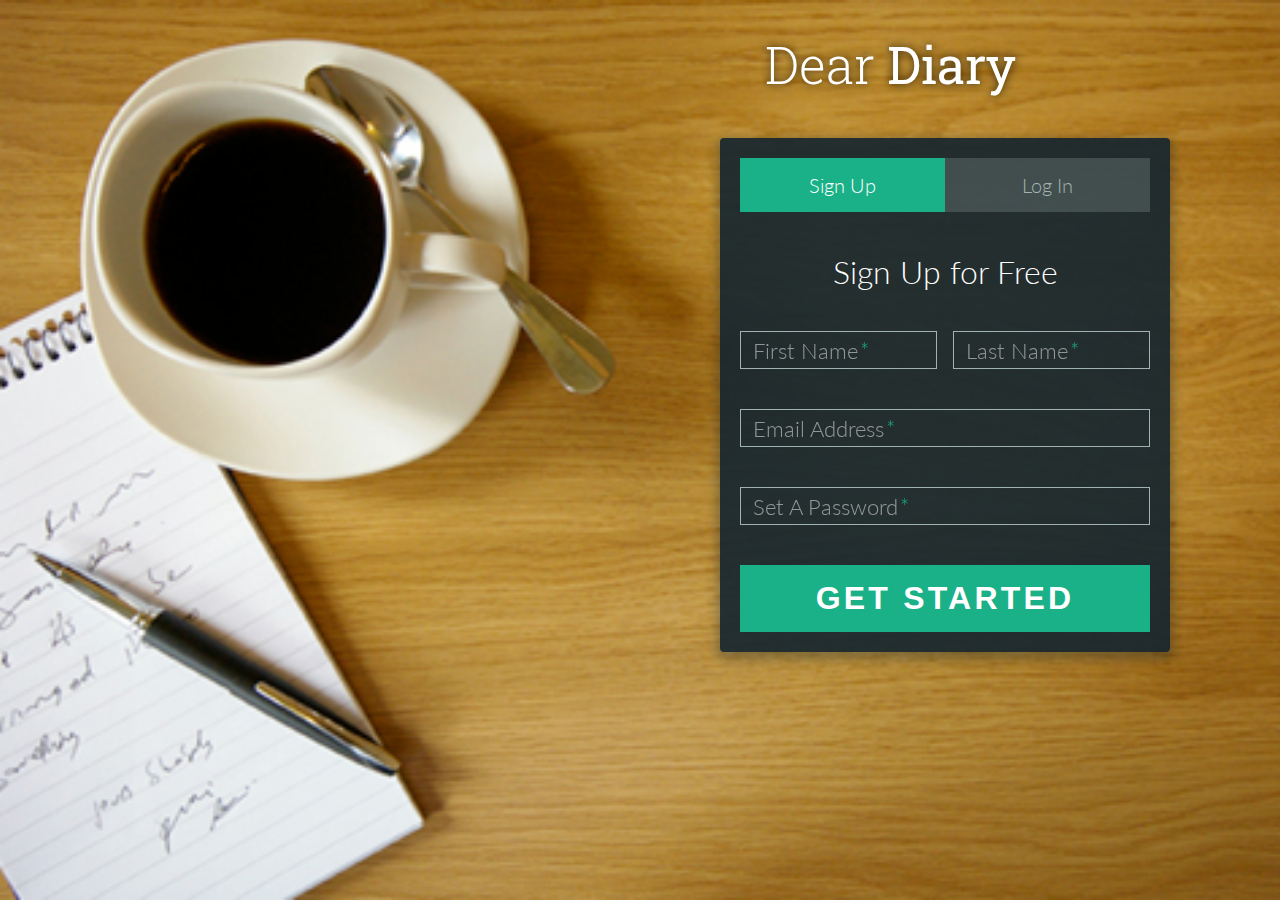
<file: DearDiary/WebUI/index.html>
<!DOCTYPE html>
<html lang="en">

<head>
	<meta charset="utf-8">
	<title>DearDiary-login</title>

	<!-- Google Fonts -->
	<link href='https://fonts.googleapis.com/css?family=Roboto+Slab:400,100,300,700|Lato:400,100,300,700,900' rel='stylesheet' type='text/css'>

	
	<!-- Custom Stylesheet -->
	<link rel="stylesheet" href="css/index.css">

	<script src="https://ajax.googleapis.com/ajax/libs/jquery/2.1.4/jquery.min.js"></script>
	<link rel="shortcut icon" type="image/png" href="images/logo4.png"/>
</head>

<body>
	<div class="container">
		<div class="top">
			<h1 id="title" class="hidden"><span id="logo">Dear <span>Diary</span></span></h1>
			
		</div>
		
	<div class="form">
      
      <ul class="tab-group">
        <li class="tab active"><a href="#signup">Sign Up</a></li>
        <li class="tab"><a href="#login">Log In</a></li>
      </ul>
      
      <div class="tab-content">
        <div id="signup">   
          <h1>Sign Up for Free</h1>
          
          <form action="/" method="post">
          
          <div class="top-row">
            <div class="field-wrap">
              <label>
                First Name<span class="req">*</span>
              </label>
              <input type="text" required autocomplete="off" />
            </div>
        
            <div class="field-wrap">
              <label>
                Last Name<span class="req">*</span>
              </label>
              <input type="text"required autocomplete="off"/>
            </div>
          </div>

          <div class="field-wrap">
            <label>
              Email Address<span class="req">*</span>
            </label>
            <input type="email"required autocomplete="off"/>
          </div>
          
          <div class="field-wrap">
            <label>
              Set A Password<span class="req">*</span>
            </label>
            <input type="password"required autocomplete="off"/>
          </div>
          
          <button type="submit" class="button button-block"/>Get Started</button>
          
          </form>

        </div>
        
        <div id="login">   
          <h1>Welcome Back!</h1>
          
          <form action="/" method="post">
          
            <div class="field-wrap">
            <label>
              Email Address<span class="req">*</span>
            </label>
            <input type="email"required autocomplete="off"/>
          </div>
          
          <div class="field-wrap">
            <label>
              Password<span class="req">*</span>
            </label>
            <input type="password"required autocomplete="off"/>
          </div>
          
          <p class="forgot"><a href="#">Forgot Password?</a></p>
          
          <button class="button button-block"/>Log In</button>
          
          </form>

        </div>
        
      </div><!-- tab-content -->
      
	</div> <!-- /form -->
<script src='http://cdnjs.cloudflare.com/ajax/libs/jquery/2.1.3/jquery.min.js'></script>

 <script src="js/index.js"></script>
</body>


</html>
</file>
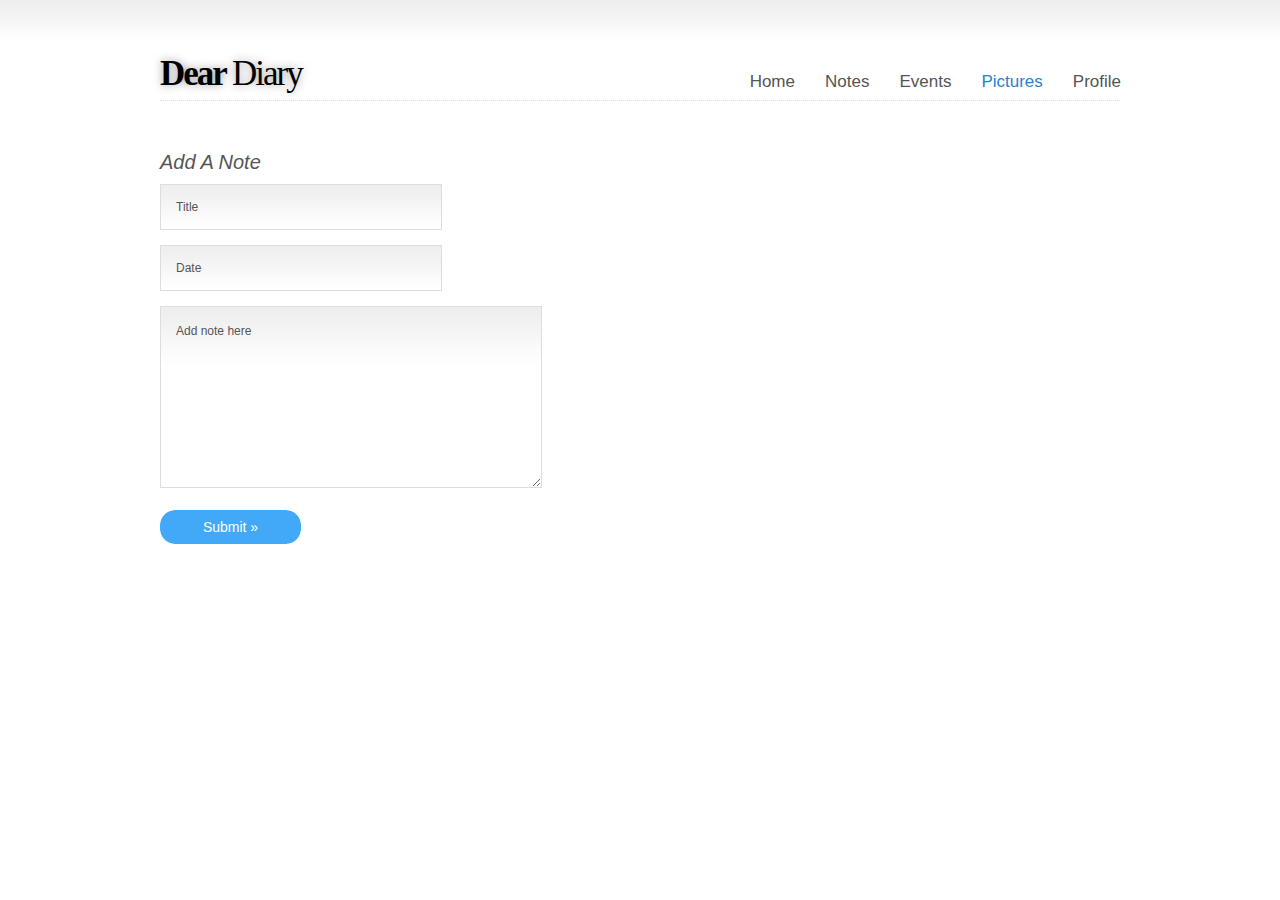
<file: DearDiary/WebUI/AddNote.html>
<!DOCTYPE html>
<html lang="en">
<head>
<title>Rokono | Contact</title>
<meta charset="utf-8">
<link type="text/css" rel="stylesheet" href="css/homepage.css" />
<script type="text/javascript" src="https://ajax.googleapis.com/ajax/libs/jquery/1.7.1/jquery.min.js"></script>
<!--[if IE 6]>
<style>body { behavior: url("styles/ie6-hover-fix.htc"); }</style>
<script type="text/javascript" src="js/ie6-transparency.js"></script>
<script>DD_belatedPNG.fix('#contact-form .submit');</script>
<link type="text/css" rel="stylesheet" href="styles/ie6.css" />
<![endif]-->
<!--[if IE 7]><link type="text/css" rel="stylesheet" href="styles/ie7.css" /><![endif]-->
</head>
<body class="page">
<div id="wrap">
  <div id="header">
    <h1 id="title" class="hidden"><span id="logo">Dear <span>Diary</span></span></h1>
    <div id="nav">
      <ul class="menu">
        <li><a href="homepage.html">Home</a></li>
        <li><a href="services.html">Notes</a></li>
        <li><a href="portfolio.html">Events</a>
          <!--<ul class="sub-menu">
            <li><a href="project.html">Latest Project</a></li>
            <li><a href="#">Branding</a></li>
            <li><a href="#">Online Marketing</a></li>
            <li><a href="#">Search Engine Optimization</a></li>
            <li><a href="#">Web Design</a></li>
          </ul>-->
        </li>
        <li class="current_page_item"><a href="articles.html">Pictures</a></li>
        <li><a href="contact.html">Profile</a></li>
      </ul>
    </div>
    <!--end nav-->
  </div>
  <!--end header-->
  <div id="main">
  
    <div id="contact-form-container">
    <h3 class="title">Add A Note</h3>
      <form id="contact-form" method="post" action="#">      
        <fieldset>
          <input id="form_name" type="text" name="Title" value="Title" onFocus="if(this.value=='Title'){this.value=''};" onBlur="if(this.value==''){this.value='Title'};" />
          <input id="form_email" type="text" name="Date" value="Date" onFocus="if(this.value=='Date'){this.value=''};" onBlur="if(this.value==''){this.value='Date'};" />
          <textarea id="form_message" rows="10" cols="50" name="Note" value="Note">Add note here</textarea>
          <input id="form_submit" class="submit" type="submit" name="submit" value="Submit &raquo;" />
          <div class="hide">
            <label>Do not fill out this field</label>
            <input name="spam_check" type="text" value="" />
          </div>
        </fieldset>
      </form>
    </div>
    <!--end contact-form-container-->
  </div>
  <!--end main-->
  
</html>
</file>
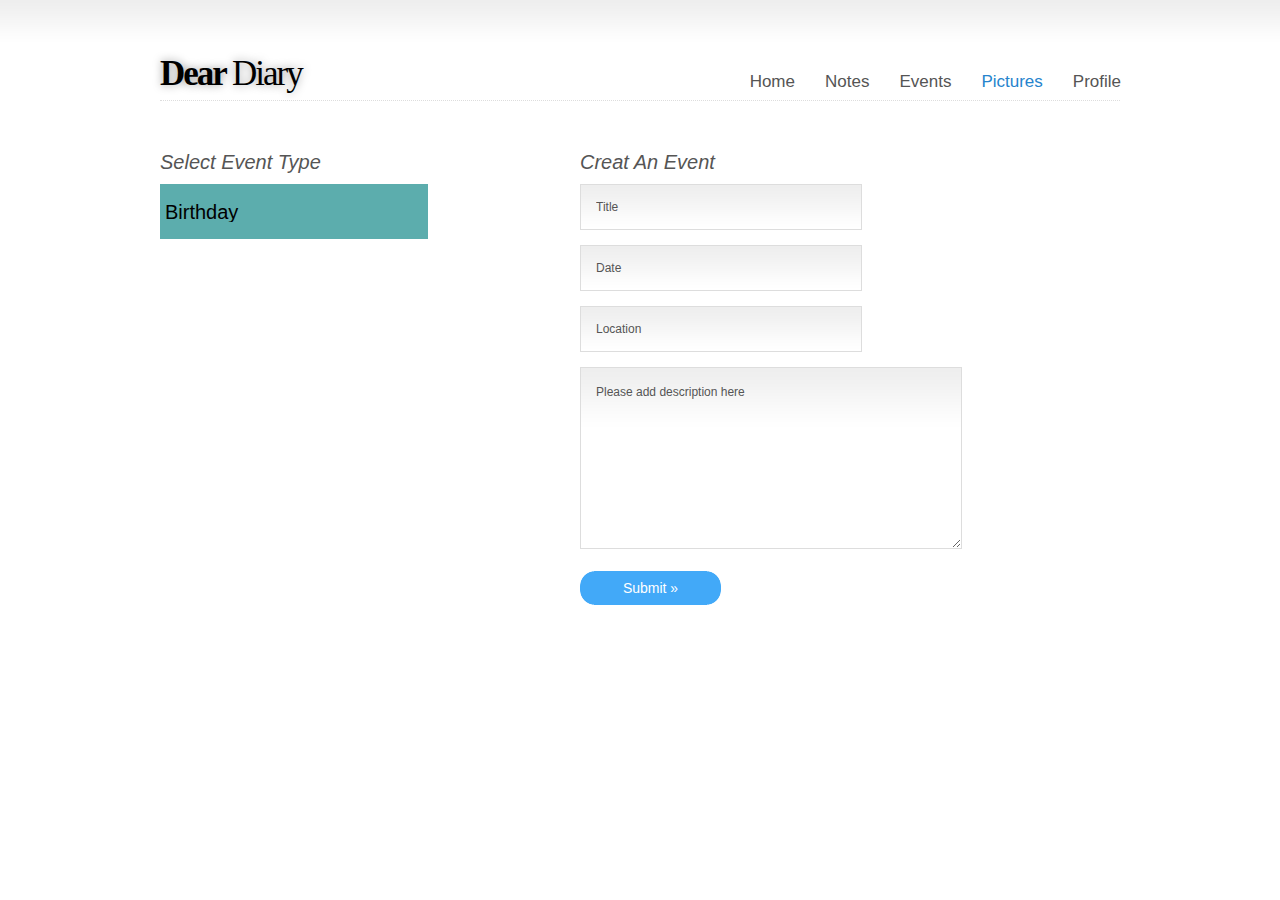
<file: DearDiary/WebUI/CreateEvent.html>
<!DOCTYPE html>
<html lang="en">
<head>
<title>Rokono | Contact</title>
<meta charset="utf-8">
<link type="text/css" rel="stylesheet" href="css/homepage.css" />
<script type="text/javascript" src="https://ajax.googleapis.com/ajax/libs/jquery/1.7.1/jquery.min.js"></script>
<!--[if IE 6]>
<style>body { behavior: url("styles/ie6-hover-fix.htc"); }</style>
<script type="text/javascript" src="js/ie6-transparency.js"></script>
<script>DD_belatedPNG.fix('#contact-form .submit');</script>
<link type="text/css" rel="stylesheet" href="styles/ie6.css" />
<![endif]-->
<!--[if IE 7]><link type="text/css" rel="stylesheet" href="styles/ie7.css" /><![endif]-->
</head>
<body class="page">
<div id="wrap">
  <div id="header">
    <h1 id="title" class="hidden"><span id="logo">Dear <span>Diary</span></span></h1>
    <div id="nav">
      <ul class="menu">
        <li><a href="homepage.html">Home</a></li>
        <li><a href="services.html">Notes</a></li>
        <li><a href="portfolio.html">Events</a>
          <!--<ul class="sub-menu">
            <li><a href="project.html">Latest Project</a></li>
            <li><a href="#">Branding</a></li>
            <li><a href="#">Online Marketing</a></li>
            <li><a href="#">Search Engine Optimization</a></li>
            <li><a href="#">Web Design</a></li>
          </ul>-->
        </li>
        <li class="current_page_item"><a href="articles.html">Pictures</a></li>
        <li><a href="contact.html">Profile</a></li>
      </ul>
    </div>
    <!--end nav-->
  </div>
  <!--end header-->
  <div id="main">
   <div id="contact-details">
      <h3 class="title">Select Event Type</h3>
      
      <select class = "wrapper-dropdown">
  			<option value="Birthday">Birthday</option>
  			<option value="Anniversary">Anniversary</option>
  			<option value="Meeting">Meeting</option>
  			<option value="Other">Other</option>
	</select>
	
    </div>
    <!--end contact-details-->
    <div id="contact-form-container">
    <h3 class="title">Creat An Event</h3>
      <form id="contact-form" method="post" action="#">      
        <fieldset>
          <input id="form_name" type="text" name="Title" value="Title" onFocus="if(this.value=='Title'){this.value=''};" onBlur="if(this.value==''){this.value='Title'};" />
          <input id="form_email" type="text" name="Date" value="Date" onFocus="if(this.value=='Date'){this.value=''};" onBlur="if(this.value==''){this.value='Date'};" />
          <input id="form_subject" type="text" name="Location" value="Location" onFocus="if(this.value=='Location'){this.value=''};" onBlur="if(this.value==''){this.value='Location'};" />          
          <textarea id="form_message" rows="10" cols="50" name="Description" value="Description">Please add description here</textarea>
          <input id="form_submit" class="submit" type="submit" name="submit" value="Submit &raquo;" />
          <div class="hide">
            <label>Do not fill out this field</label>
            <input name="spam_check" type="text" value="" />
          </div>
        </fieldset>
      </form>
    </div>
    <!--end contact-form-container-->
  </div>
  <!--end main-->
  
</html>
</file>
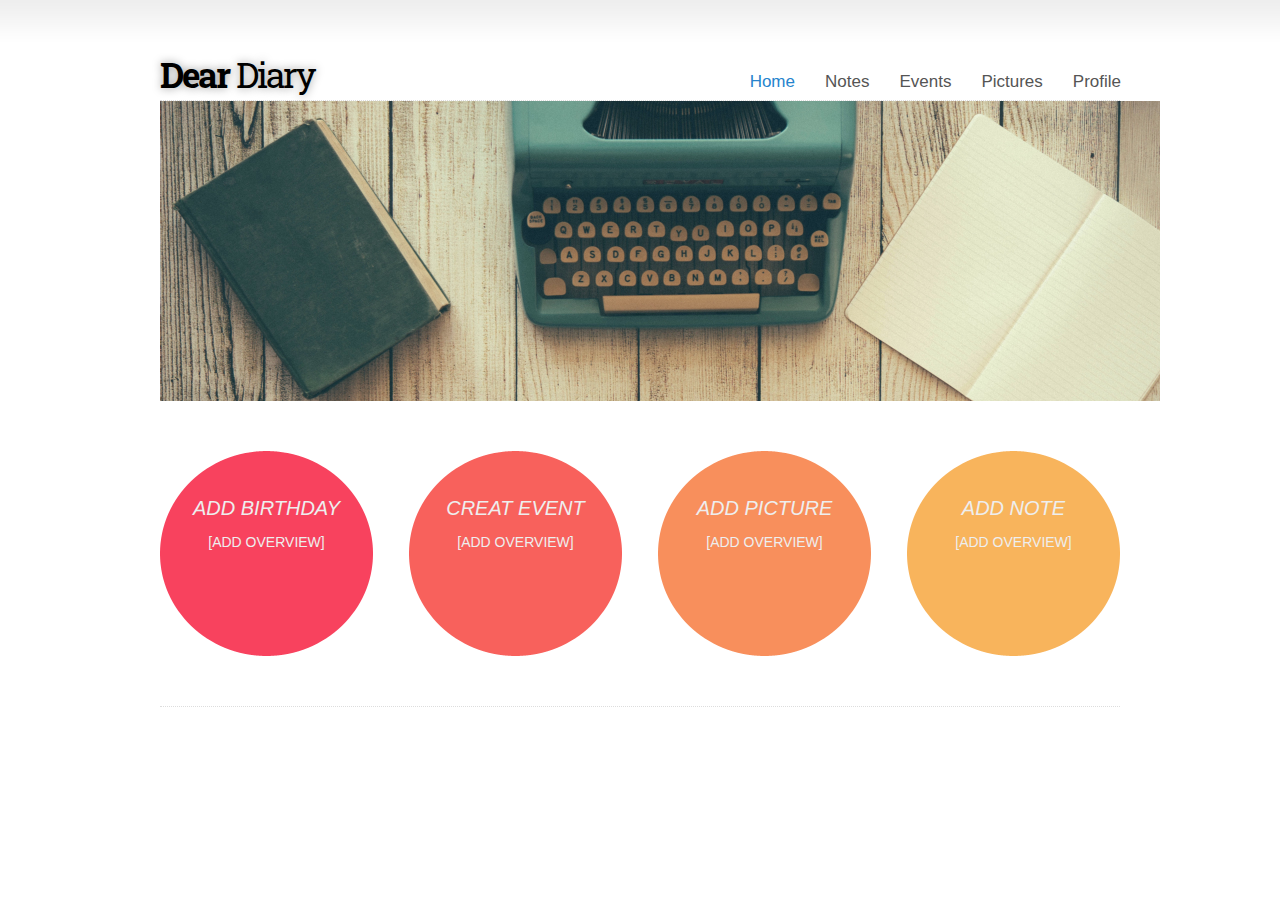
<file: DearDiary/WebUI/homepage.html>
<!DOCTYPE html>
<html lang="en">
<head>
<title>Dear Diary</title>
<meta charset="utf-8">
<link type="text/css" rel="stylesheet" href="css/homepage.css" />
<!-- Google Fonts -->
<link href='https://fonts.googleapis.com/css?family=Roboto+Slab:400,100,300,700|Lato:400,100,300,700,900' rel='stylesheet' type='text/css'>
<script type="text/javascript" src="https://ajax.googleapis.com/ajax/libs/jquery/1.7.1/jquery.min.js"></script>
<!--[if IE 6]>
<style>body { behavior: url("styles/ie6-hover-fix.htc"); }</style>
<script type="text/javascript" src="js/ie6-transparency.js"></script>
<script>DD_belatedPNG.fix('.circle, .read-more, .blue-bullets li, #sidebar .sidebar-button');</script>
<link type="text/css" rel="stylesheet" href="styles/ie6.css" />
<![endif]-->
<!--[if IE 7]><link type="text/css" rel="stylesheet" href="styles/ie7.css" /><![endif]-->
</head>
<body class="page">
<div id="wrap">

  <div id="header">
    <h1 id="title" class="hidden"><span id="logo">Dear <span>Diary</span></span></h1>
    <div id="nav">
      <ul class="menu">
        <li class="current_page_item"><a href="homepage.html">Home</a></li>
        <li><a href="Birthdays.html">Notes</a></li>
        <li><a href="Events.html">Events</a>
         <!-- <ul class="sub-menu">
            <li><a href="project.html">Latest Project</a></li>
            <li><a href="#">Branding</a></li>
            <li><a href="#">Online Marketing</a></li>
            <li><a href="#">Search Engine Optimization</a></li>
            <li><a href="#">Web Design</a></li>
          </ul>-->
        </li>
        <li><a href="Pictures.html">Pictures</a></li>
        <li><a href="Profile.html">Profile</a></li>
      </ul>
    </div>
    <!--end nav-->
  </div>
  <!--end header-->  
  <div id="banner">
  </div>
  <div id="featured-section">
    
    <div id="circles">  
    <a href="AddBirthday.html">
      <div class="red-circle circle first" >        
        <h3><em>ADD BIRTHDAY</em></h3>
        <p>[ADD OVERVIEW]</p>            
      </div>
      </a>
      <!--end red-circle-->
      <a href="CreateEvent.html">
      <div class="pink-circle circle">
        <h3><em>CREAT EVENT</em></h3>
        <p>[ADD OVERVIEW]</p>
      </div>
      </a>
      <!--end red-circle-->
      <a href="AddPicture.html">
      <div class="orange-circle circle">
        <h3><em>ADD PICTURE</em></h3>
        <p>[ADD OVERVIEW]</p>
      </div>
      </a>
      <!--end red-circle-->
      <a href="AddNote.html">
      <div class="yellow-circle circle">
        <h3><em>ADD NOTE</em></h3>
        <p>[ADD OVERVIEW]</p>
      </div>
      </a>
      <!--end red-circle-->
    </div>
    <!--end circles-->
  </div>
  <!--end featured-section-->

</div>
<!--end wrap-->
</body>
</html>
</file>
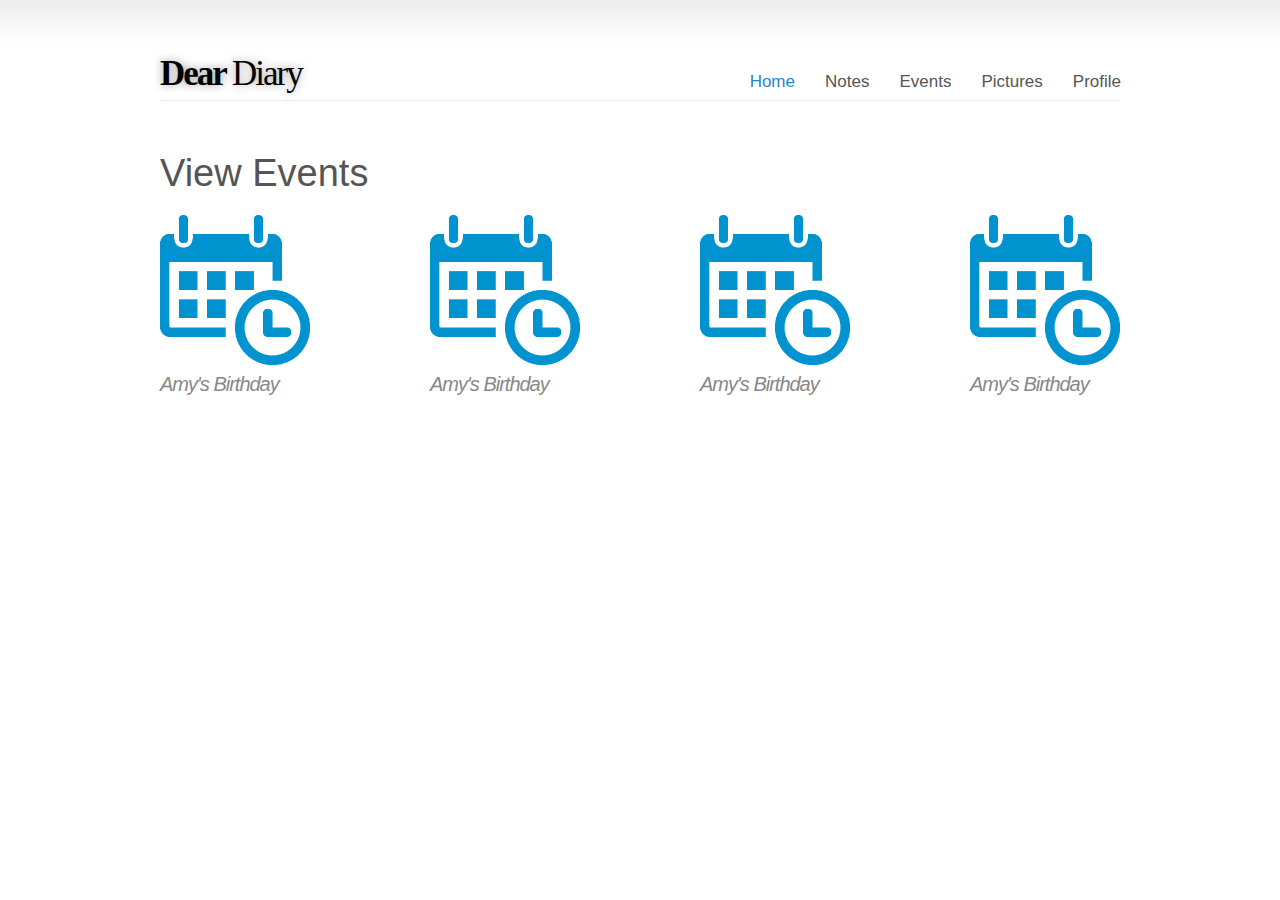
<file: DearDiary/WebUI/ViewEvents.html>
<!DOCTYPE html>
<html lang="en">
<head>
<title>Rokono | Portfolio</title>
<meta charset="utf-8">
<link type="text/css" rel="stylesheet" href="css/homepage.css" />
<script type="text/javascript" src="https://ajax.googleapis.com/ajax/libs/jquery/1.7.1/jquery.min.js"></script>
<!--[if IE 6]>
<style>body { behavior: url("styles/ie6-hover-fix.htc"); }</style>
<link type="text/css" rel="stylesheet" href="styles/ie6.css" />
<![endif]-->
<!--[if IE 7]><link type="text/css" rel="stylesheet" href="styles/ie7.css" /><![endif]-->
</head>
<body class="page">
<div id="wrap">
  <div id="header">
    <h1 id="title" class="hidden"><span id="logo">Dear <span>Diary</span></span></h1>
    <div id="nav">
      <ul class="menu">
        <li class="current_page_item"><a href="homepage.html">Home</a></li>
        <li><a href="Birthdays.html">Notes</a></li>
        <li><a href="Events.html">Events</a>
         <!-- <ul class="sub-menu">
            <li><a href="project.html">Latest Project</a></li>
            <li><a href="#">Branding</a></li>
            <li><a href="#">Online Marketing</a></li>
            <li><a href="#">Search Engine Optimization</a></li>
            <li><a href="#">Web Design</a></li>
          </ul>-->
        </li>
        <li><a href="Pictures.html">Pictures</a></li>
        <li><a href="Profile.html">Profile</a></li>
      </ul>
    </div>
    <!--end nav-->
  </div>
  <!--end header--> 
  <div id="portfolio">
    <h1>View Events</h1>
    <div class="portfolio-item first">
      <!-- UPLOAD PROJECT SCREENSHOT TO THE "IMAGES" FOLDER (280x200PX IN SIZE) - THEN ADD THE URL TO THE SCREENSHOT BELOW -->
      <a href="#"><img src="images/events.png" alt="" height="150" width="150" /><h2>Amy's Birthday</h2></a> </div>
    <!--end portfolio-item-->
    <div class="portfolio-item">
      <!-- UPLOAD PROJECT SCREENSHOT TO THE "IMAGES" FOLDER (280x200PX IN SIZE) - THEN ADD THE URL TO THE SCREENSHOT BELOW -->
      <a href="#"><img src="images/events.png" alt="" height="150" width="150" /><h2>Amy's Birthday</h2></a> </div>
    <!--end portfolio-item-->
    <div class="portfolio-item">
      <!-- UPLOAD PROJECT SCREENSHOT TO THE "IMAGES" FOLDER (280x200PX IN SIZE) - THEN ADD THE URL TO THE SCREENSHOT BELOW -->
      <a href="#"><img src="images/events.png" alt="" height="150" width="150" /><h2>Amy's Birthday</h2></a> </div>
      <div class="portfolio-item">
      <!-- UPLOAD PROJECT SCREENSHOT TO THE "IMAGES" FOLDER (280x200PX IN SIZE) - THEN ADD THE URL TO THE SCREENSHOT BELOW -->
      <a href="#"><img src="images/events.png" alt="" height="150" width="150" /><h2>Amy's Birthday</h2></a> </div>
      
    <!--end portfolio-item-->
   
  </div>
  <!--end main-->
  </body>
</html>
</file>
<file: DearDiary/WebUI/css/index.css>
body {
	background: url("../images/coffee_book.jpg") no-repeat center center fixed;
	background-size: cover;
	font-size: 16px;
	font-family: 'Lato', sans-serif;
	font-weight: 300;
	margin: 0;
	color: #666;
}

/* Typography */
h1#title {
	font-family: 'Roboto Slab', serif;
	font-weight: 300;
	font-size: 3.2em;
	color: white;
	text-shadow: 0 0 10px rgba(0,0,0,0.8);
	margin-top:30px;
	margin-left: 500px;	
	position: relative;
	
}

h1#title span span {
	font-weight: 400;
}

#logo{
width: 60px;
height: 60px;

}

*, *:before, *:after {
  box-sizing: border-box;
}

html {
  overflow-y: scroll;
}



a {
  text-decoration: none;
  color: #1ab188;
  -webkit-transition: .5s ease;
  transition: .5s ease;
}
a:hover {
  color: #179b77;
}

.form {
  background: rgba(19, 35, 47, 0.9);;
  padding: 20px;
  max-width: 450px;
  margin-left:720px;
  border-radius: 4px;
  box-shadow: 0 4px 10px 4px rgba(19, 35, 47, 0.3);
}

.tab-group {
  list-style: none;
  padding: 0;
  margin: 0 0 40px 0;
}
.tab-group:after {
  content: "";
  display: table;
  clear: both;
}
.tab-group li a {
  display: block;
  text-decoration: none;
  padding: 15px;
  background: rgba(160, 179, 176, 0.25);
  color: #a0b3b0;
  font-size: 20px;
  float: left;
  width: 50%;
  text-align: center;
  cursor: pointer;
  -webkit-transition: .5s ease;
  transition: .5s ease;
}
.tab-group li a:hover {
  background: #179b77;
  color: #ffffff;
}
.tab-group .active a {
  background: #1ab188;
  color: #ffffff;
}

.tab-content > div:last-child {
  display: none;
}

h1 {
  text-align: center;
  color: #ffffff;
  font-weight: 300;
  margin: 0 0 40px;
}

label {
  position: absolute;
  -webkit-transform: translateY(6px);
          transform: translateY(6px);
  left: 13px;
  color: rgba(255, 255, 255, 0.5);
  -webkit-transition: all 0.25s ease;
  transition: all 0.25s ease;
  -webkit-backface-visibility: hidden;
  pointer-events: none;
  font-size: 22px;
}
label .req {
  margin: 2px;
  color: #1ab188;
}

label.active {
  -webkit-transform: translateY(50px);
          transform: translateY(50px);
  left: 2px;
  font-size: 14px;
}
label.active .req {
  opacity: 0;
}

label.highlight {
  color: #ffffff;
}

input, textarea {
  font-size: 22px;
  display: block;
  width: 100%;
  height: 100%;
  padding: 5px 10px;
  background: none;
  background-image: none;
  border: 1px solid #a0b3b0;
  color: #ffffff;
  border-radius: 0;
  -webkit-transition: border-color .25s ease, box-shadow .25s ease;
  transition: border-color .25s ease, box-shadow .25s ease;
}
input:focus, textarea:focus {
  outline: 0;
  border-color: #1ab188;
}

textarea {
  border: 2px solid #a0b3b0;
  resize: vertical;
}

.field-wrap {
  position: relative;
  margin-bottom: 40px;
}

.top-row:after {
  content: "";
  display: table;
  clear: both;
}
.top-row > div {
  float: left;
  width: 48%;
  margin-right: 4%;
}
.top-row > div:last-child {
  margin: 0;
}

.button {
  border: 0;
  outline: none;
  border-radius: 0;
  padding: 15px 0;
  font-size: 2rem;
  font-weight: 600;
  text-transform: uppercase;
  letter-spacing: .1em;
  background: #1ab188;
  color: #ffffff;
  -webkit-transition: all 0.5s ease;
  transition: all 0.5s ease;
  -webkit-appearance: none;
}
.button:hover, .button:focus {
  background: #179b77;
}

.button-block {
  display: block;
  width: 100%;
}

.forgot {
  margin-top: -20px;
  text-align: right;
}
</file>
<file: DearDiary/WebUI/css/homepage.css>
/*
Template Name:Rokono HTML Template
Description:A Business/Portfolio HTML Template
Author:Chris Creed
URL:http://www.chris-creed.com
*/	

@import "reset.css";
/* -------------------- */
/* -- General Styles -- */
/* -------------------- */
#wrap{
	width:960px;
	margin:0 auto;
}
body{
	font-family:arial, sans-serif;
	background-color:#fff;
	color:#555;
	line-height:24px;
	font-size:14px;
	background:url(../images/main-bg.jpg) repeat-x;
	
}
h1#title {
	font-family: 'Roboto Slab', serif;
	font-weight: 300;
	font-size: 3.2em;
	color: black;
	text-shadow: 0 0 10px rgba(0,0,0,0.8);
	position: relative;
	
}

h1#title span span {
	font-weight: 400;
}
#banner{
height: 300px;
width: 1000px;
background:url(../images/photo_bg.jpg);
background-size: 100%;

}
h1{
	font-size:38px;
	margin:0 0 30px 0;
}
h1#title {
	font-family: 'Roboto Slab', serif;
	font-weight: 300;
	font-size: 3.2em;
	color: black;
	text-shadow: 0 0 10px rgba(0,0,0,0.4);
	position: relative;	
}

h1#title span span {
	font-weight: 400;
}
h2{
	font-size:28px;
	margin:40px 0 20px 0;
}
h3{
	font-size:20px;
	margin:30px 0 10px 0;
	font-style:italic;
}
h4{
	font-size:18px;
	margin:30px 0 15px 0;
}
h5{
	font-size:18px;
	margin:30px 0 5px 0;
}
p{
	margin:0 0 10px 0;
}
a{
	text-decoration:none;
	color:#2684cd;
}
a:hover{
	color:#555;
	cursor:pointer;
}
em{
	font-style:italic;
}
.hide{
	display:none;
}
.title{
	margin-top:0;
}
.article-line{
	clear:both;
	border-bottom:1px #ddd dotted;
	margin:40px 0 45px 0;
}
.cache-images{
	display:none
}
.more-details{
	display:block;
	margin:5px 0 0 0;
}
/* ------------ */
/* -- Header -- */
/* ------------ */
#header{
	padding:30px 0 0 0;
	height:70px;
	border-bottom:1px #ddd dotted;
}
#header h1{
	float:left;
	font-size:35px;
	margin:32px 0 0 0;
	letter-spacing:-2px;
	font-weight:bold;
}
#header h1 a{
	color:#555;
}
/* --------- */
/* -- Nav -- */
/* --------- */
#nav{
	float:right;
	margin:25px -22px 0 0;
}
.menu{
	padding:7px 6px 0 0;
}
.menu li{
	margin:0 0px;
	padding:0 0 8px;
	float:left;
	position:relative;
}
.menu a{
	display:block;
	padding: 8px 15px;
	margin:0;
	color:#555;
	text-decoration:none;
	font-size:17px;
}
.menu .current a, .menu li:hover > a{
	color:#2684cd;
}
.menu ul li:hover a, .menu li:hover li a{
	color:#555;
}
.menu ul a:hover{
	background:#2684cd !important;
	color:#fff !important;
}
.menu ul{
	background:#eee;
	display:none;
	margin:0;
	padding:0;
	width:250px;
	position:absolute;
	top:35px;
	left:20px;
	border:solid 1px #ddd;
}
.menu li:hover > ul{
	display:block;
}
.menu ul li{
	float:none;
	margin:0;
	padding:0;
}
.menu ul a{
	font-size:16px;
}
.menu ul ul{
	left:250px;
	top:-3px;
}
.menu li.current_page_item a{
	color:#2684cd;
}
.menu .sub-menu li.current_page_item a{
	color:#2684cd;
}
/* ---------------------- */
/* -- Featured Section -- */
/* ---------------------- */
#featured-section{
	float:left;
	margin:0;
	overflow:hidden;
	padding:20px 0 50px 0;
	border-bottom:1px #ddd dotted;
}
#featured-section h2{
	clear:both;
	color:#888;
	letter-spacing:-1px;
	font-size:30px;
	padding:30px 0 15px 0;
	margin:0;
	text-align:center;
}
#featured-section h2 span{
	color:#555;
}
#circles{
	margin:30px 0 0 0;
}
#circles .circle{
	float:left;
	margin:0 0 0 36px;
	width:183px;
	height:205px;
	text-align:center;
	color:#eee;
	padding:0 15px;
}
.circle h3{
	margin-top:45px;
}
#featured-section .red-circle{
	background:url(../images/circle-red.png) no-repeat;
}
#featured-section .pink-circle{
	background:url(../images/circle-pink.png) no-repeat;
}
#featured-section .orange-circle{
	background:url(../images/circle-orange.png) no-repeat;
}
#featured-section .yellow-circle{
	background:url(../images/circle-yellow.png) no-repeat;
}
#featured-section .first{
	margin-left:0;
}
/* ---------------- */
/* -- Front Page -- */
/* ---------------- */
#frontpage-main{
	float:left;
	margin:50px 0 30px 0;
	background-color:#fff;
	width:100%;
}
#frontpage-main h3{
	margin-top:0;
	font-size:18px;
	font-style:italic;
}
#frontpage-main #overview{
	float:left;
	border-right:1px #ddd dotted;
	width:400px;
	padding-right:80px;
}
#frontpage-main #latest-article{
	float:right;
	width:380px;
}
#latest-article .meta, #frontpage-section .meta a{
	color:#aaa;
	font-size:18px;
}
#latest-article .article-title{
	font-size:18px;
}
#latest-article .read-more{
	display:block;
	background:url(../images/blue-button-bg.png) no-repeat;
	width:141px;
	height:34px;
	color:#fff;
	text-align:center;
	padding:5px 0;
	margin:12px 0 0 -2px;
}
#latest-article .read-more:hover{
	background:url(../images/red-button-bg.png) no-repeat;
}
.blue-bullets{
	float:left;
	margin:10px 0 0 0;
}
.blue-bullets li{
	background:url(../images/blue-bullet.png) no-repeat;
	height:21px;
	position:relative;
	padding:0 0 18px 35px;
}
/* ------------- */
/* -- Content -- */
/* ------------- */
#main{
	float:left;
	margin:40px 0 50px 0;
	width:100%;
}
#content{
	float:left;
	width:480px;
	padding:0 165px 0 0;
}
/* --------------- */
/* -- Portfolio -- */
/* --------------- */
#portfolio{
	margin:60px 0px 50px 0;
}
#portfolio h2{
	letter-spacing:-1px;
	margin:0 0 40px 0;
	font-size:20px;
	font-style:italic;
	color:#888;
}
.portfolio-item{
	float:left;
	margin:0 0 60px 120px;
}
.portfolio-item:hover{
	opacity:0.7;
}
.first{
	margin-left:0;
}
.portfolio-item img{
	
}
/* ------------- */
/* -- Project -- */
/* ------------- */
#project-content{
	float:left;
	width:480px;
}
#project-header{
	margin:0 0 25px 0;
}
#project-content h3{
	margin:0 0 10px 0;
}
#project-content h3 span{
	color:#888;
}
#project-image-large img{
	float:right;
	border:1px #ddd solid;
}
#project-content .read-more{
	display:block;
	background:url(../images/blue-button-bg.png) no-repeat;
	width:141px;
	height:34px;
	color:#fff;
	text-align:center;
	padding:5px 0;
	margin:25px 0 0 0;
}
#project-content .read-more:hover{
	background:url(../images/red-button-bg.png) no-repeat;
}
#project-header h3{
	margin-bottom:2px;
}
/* ----------- */
/* -- Posts -- */
/* ----------- */
.article-title{
	margin:0 0 -4px 0;
}
.article-title a{
	font-size:24px;
	color:#555;
	font-style:normal;
}
.article-title a:hover{
	font-size:24px;
	color:#2684cd;
}
.article-meta, .article-meta a{
	margin:5px 0 20px 0;
	font-size:18px;
	color:#888;
	font-style:normal;
}
.more-link{
	display:block;
	background:url(../images/blue-button-bg.png) no-repeat;
	width:141px;
	height:34px;
	color:#fff;
	text-align:center;
	padding:5px 0;
	margin:25px 0 0 0;
}
.more-link:hover{
	background:url(../images/red-button-bg.png) no-repeat;
	color:#fff;
}
/* ------------- */
/* -- Sidebar -- */
/* ------------- */
#sidebar{
	float:left;
	width:315px;
	margin:0;
}
#sidebar h3{
	font-size:16px;
}
#sidebar .sidebar-title{
	margin-top:0;
}
#sidebar .sidebar-button{
	clear:both;
	display:block;
	background:url(../images/orange-button-bg.png) no-repeat;
	width:141px;
	height:34px;
	color:#fff;
	text-align:center;
	padding:5px 0;
	margin:15px 0 0 -2px;
}
#sidebar .sidebar-button:hover{
	background:url(../images/black-button-bg.png) no-repeat;
}
#sidebar .portfolio-item{
	clear:both;
	margin:10px 0 10px 0;
	width:100px;
}
#sidebar .portfolio-item img{
	width:250px;
}
#sidebar .portfolio-item img:hover{
	opacity:0.9;
}
/* ------------------ */
/* -- Contact Form -- */
/* ------------------ */
#contact-details{
	float:left;
	width:300px;
	padding:0 120px 0 0;
}
#contact-details .title{
	margin-top:0;
}
#contact-details h4{
	margin:0 0 5px 0;
}
#contact-details span{
	color:#888;
}
#contact-form-container{
	float:left;
	width:450px;
}
#contact-form input{
	background:url(../images/textinput-bg.png) repeat-x;
	border:1px #ddd solid;
	padding:15px;
	width:250px;
	margin:0 0 15px 0;
	font-size:12px;
	color:#555;
	font-family:arial, sans-serif;
}
#contact-form textarea{
	background:url(../images/textarea-bg.png) repeat-x;
	border:1px #ddd solid;
	padding:15px;
	width:350px;
	margin:0 0 15px 0;
	font-size:12px;
	color:#555;
	line-height:18px;
	height:150px;
	font-family:arial, sans-serif;
}
#contact-form .submit{
	display:block;
	background:url(../images/blue-button-bg.png) no-repeat;
	width:141px;
	height:34px;
	color:#fff;
	text-align:center;
	padding:5px 0;
	margin:25px 0 0 0;
	border:none;
	cursor:pointer;
	font-size:14px;
	margin:0;
}
#contact-form .submit:hover{
	background:url(../images/red-button-bg.png) no-repeat;
	color:#fff;
}
#response{
	background-color:#eee;
	border:1px #ddd solid;
	padding:10px;
	color:#cc0000;
	margin-bottom:17px;
}

.wrapper-dropdown {
	background: #5CADAD;
   width: 268px;
   padding: 5px;
   font-size: 20px;
   line-height: 1;
   border: 0;
   border-radius: 10;
   height: 55px;
   -webkit-appearance: none;
}
</file>
